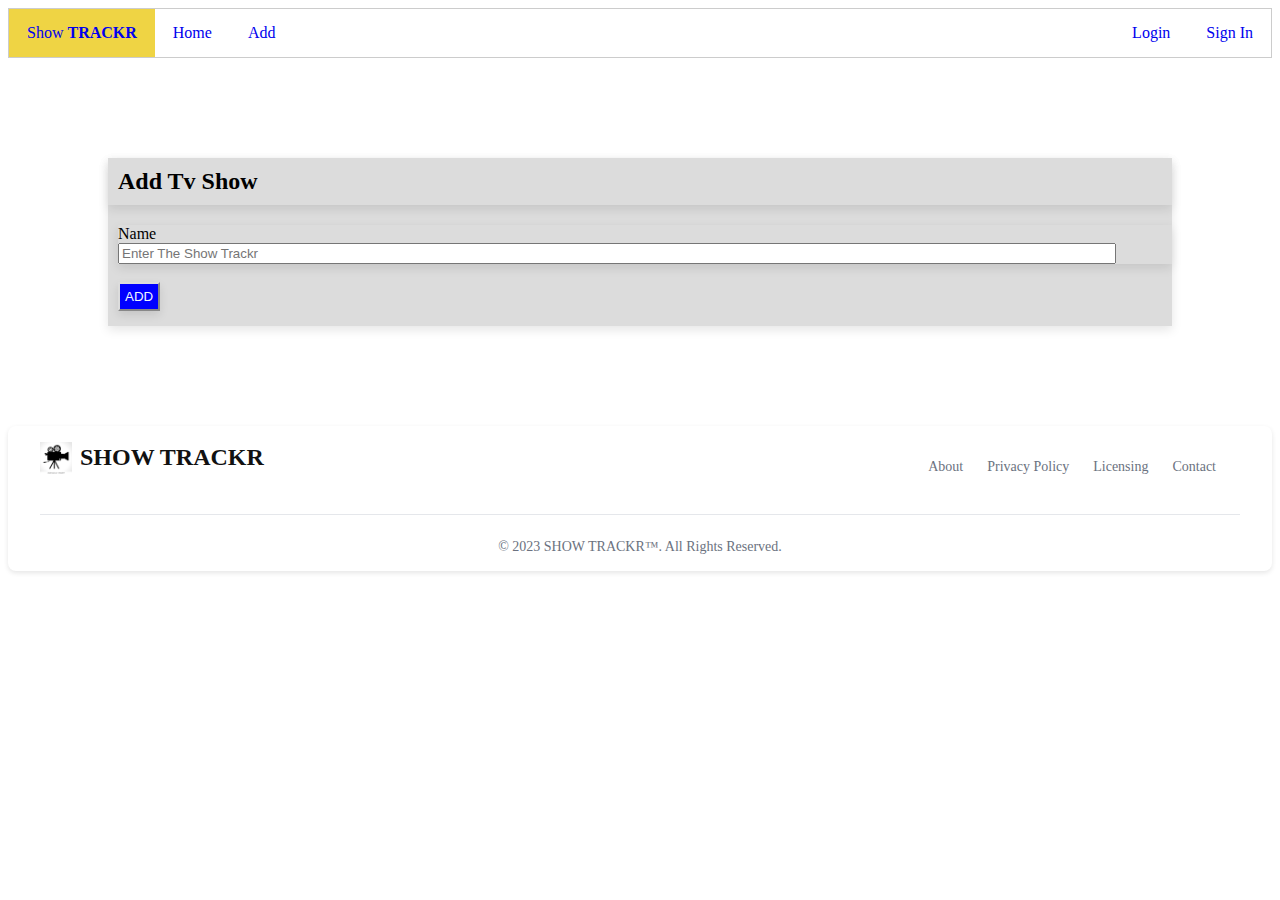
<file: codes/HTML code/add.html>
<!DOCTYPE html>
<html lang="en">

<head>
    <meta charset="UTF-8">
    <meta name="viewport" content="width=device-width, initial-scale=1.0">
    <title>Add</title>
    <link rel="stylesheet" href="../CSS code/style.css">
    <a href="./movielist.html"></a>
    <style>
        
        section {
            margin: 100px;
        }

        section div div {
            margin-left: 10px
        }

        section div div {
            box-shadow: 0 4px 10px rgba(0, 0, 0, 0.1);
        }

        .new {
            box-shadow: 0 4px 10px rgba(0, 0, 0, 0.1);
            border: 30px;
            background-color: gainsboro;
        }

        .add {
            padding: 10px;
            box-shadow: 0 4px 10px rgba(0, 0, 0, 0.1);

        }

        .button {
            color: aliceblue;
            border-color: gainsboro;
            box-shadow: 0 4px 10px rgba(0, 0, 0, 0.1);
            margin-left: 10px;
            margin-bottom: 15px;
            padding: 5px;
            background-color: blue;
        }
    </style>

</head>

<body>
    <nav>
        <a href="../../index.html" style="background-color: #efd444;">Show <strong>TRACKR</strong></a>
        <a href="../../index.html">Home</a>
        <a href="./add.html">Add</a>
        <a class="loginnav" href="./login.html">Login</a>
        <a href="./sign.html">Sign In</a>
    </nav>
    
    <section>
        <div class="new movies">
            <h2 class="add">Add Tv Show</h2>
            <div>
                <label for="text">Name</label><br>
                <input id="movieList" type="text" placeholder="Enter The Show Trackr" style="width: 990px;">

            </div>
            <br><button class="button" onclick="addMovie()">ADD</button>
        </div>
        <!-- <div>
            <button onclick="showMovie()">show</button>
            <div id="showmovie" class="showmovie"></div>
        </div> -->
    </section>




    























    <footer>
        <div class="footer-deta">
            <div class="footer-top">
                <a href="../../index.html" class="footer-logo">
                    <img src="../../img/logo/old-technology-device-cinema-video-260nw-371026679.webp"
                        alt="SHOW TRACKR Logo">
                    <span>SHOW TRACKR</span>
                </a>
                <ul class="footer-links">
                    <li><a href="#">About</a></li>
                    <li><a href="#">Privacy Policy</a></li>
                    <li><a href="#">Licensing</a></li>
                    <li><a href="#">Contact</a></li>
                </ul>
            </div>
            <hr>
            <div class="footer-bottom">
                © 2023 <a href="../../index.html">SHOW TRACKR™</a>. All Rights Reserved.
            </div>
        </div>
    </footer>
    <script src="../JS code/addmovie.js"></script>
</body>

</html>
</file>
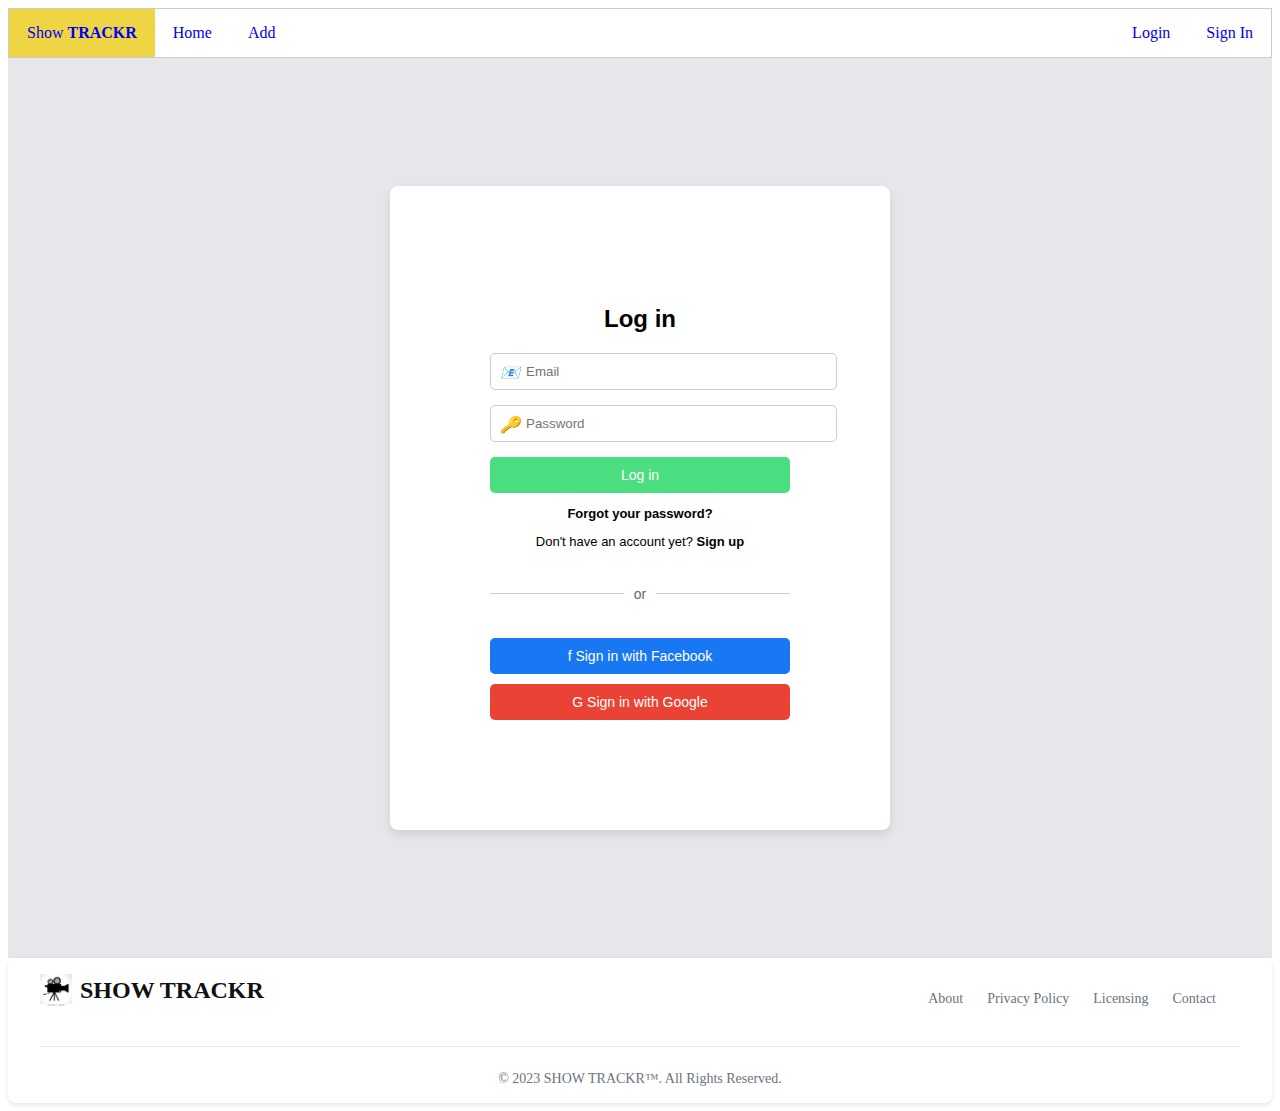
<file: codes/HTML code/login.html>
<!DOCTYPE html>
<html lang="en">

<head>
    <meta charset="UTF-8">
    <meta name="viewport" content="width=device-width, initial-scale=1.0">
    <title>Login</title>
    <link rel="stylesheet" href="../CSS code/style.css">
    <a href="./movielist.html"></a>
    <style>
        form {
            margin: 0;
            padding: 0;
            height: 100vh;
            display: flex;
            justify-content: center;
            align-items: center;
            background: #e5e7eb;
            font-family: Arial, sans-serif;
        }
    </style>

</head>

<body>
    <nav>
        <a href="../../index.html" style="background-color: #efd444;">Show <strong>TRACKR</strong></a>
        <a href="../../index.html">Home</a>
        <a href="./add.html">Add</a>
        <a class="loginnav" href="./login.html">Login</a>
        <a href="./sign.html">Sign In</a>
    </nav>

    <form>
        <div class="login-box">
            <h2>Log in</h2>
            <div class="input-box">
                <i>📧</i>
                <input id="email" type="email" placeholder="Email" required>
            </div>
            <div class="input-box">
                <i>🔑</i>
                <input id="password" type="password" placeholder="Password" required>
            </div>
            <button class="btn btn-login" onclick="login()">Log in</button>
            <div class="links">
                <p><strong>Forgot your password?</strong></p>
                <p>Don't have an account yet? <a href="./sign.html"><strong style="color: black;">Sign up</strong></a></p>
                <div style="display: flex;align-items: center;text-align: center;margin: 20px 0;">
                    <hr style="flex: 1;border: none;border-top: 1px solid #ccc;" />
                    <span style="padding: 0 10px;color: #666;font-size: 14px;">or</span>
                    <hr style="flex: 1;border: none;border-top: 1px solid #ccc;" />
                </div>
            </div>
            <button class="btn btn-facebook">f Sign in with Facebook</button>
            <button class="btn btn-google">G Sign in with Google</button>
        </div>
    </form>


















    <footer>
        <div class="footer-deta">
            <div class="footer-top">
                <a href="../../index.html" class="footer-logo">
                    <img src="../../img/logo/old-technology-device-cinema-video-260nw-371026679.webp"
                        alt="SHOW TRACKR Logo">
                    <span>SHOW TRACKR</span>
                </a>
                <ul class="footer-links">
                    <li><a href="#">About</a></li>
                    <li><a href="#">Privacy Policy</a></li>
                    <li><a href="#">Licensing</a></li>
                    <li><a href="#">Contact</a></li>
                </ul>
            </div>
            <hr>
            <div class="footer-bottom">
                © 2023 <a href="../../index.html">SHOW TRACKR™</a>. All Rights Reserved.
            </div>
        </div>
    </footer>

    <script src="../JS code/loginsignin.js">















    </script>
</body>

</html>
</file>
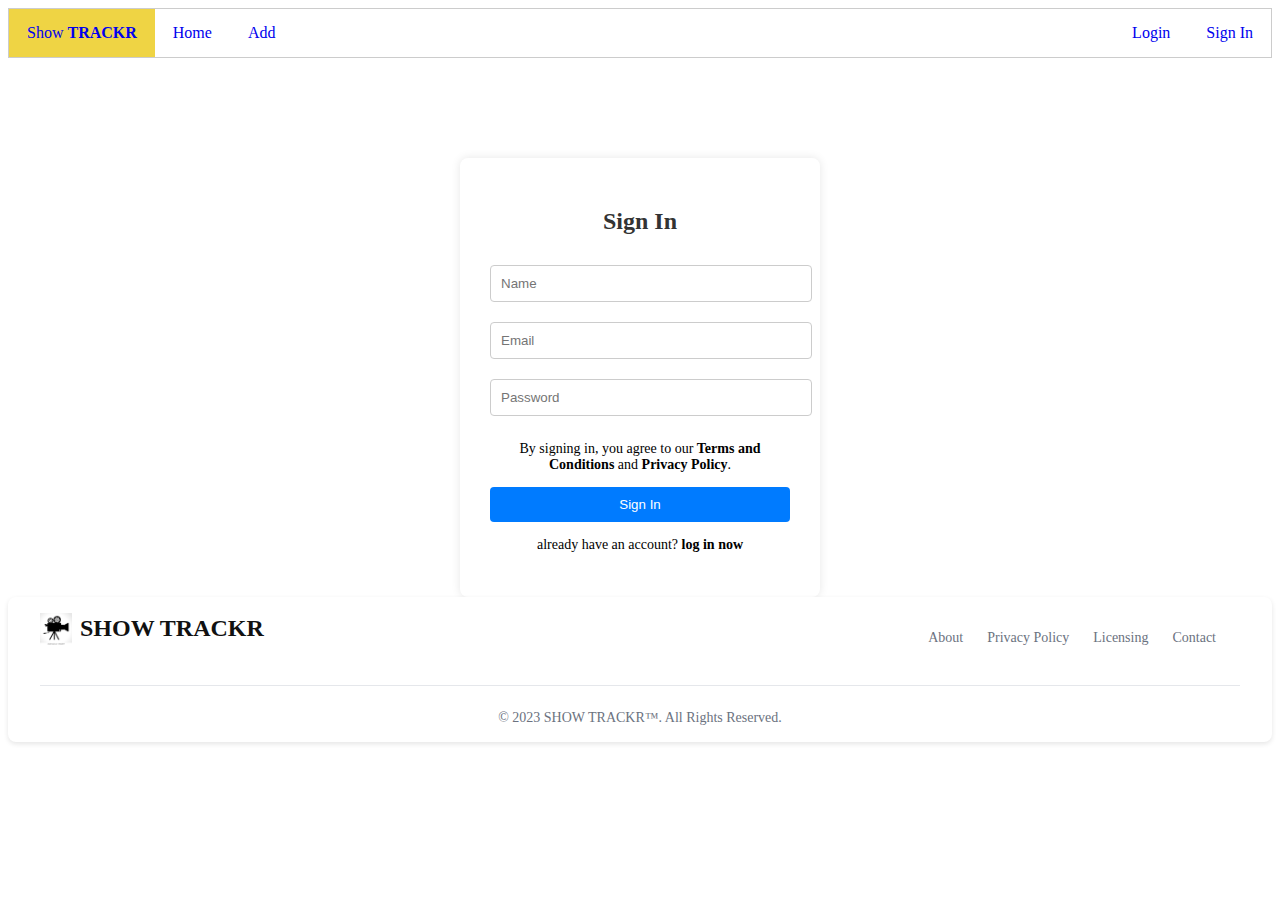
<file: codes/HTML code/sign.html>
<!DOCTYPE html>
<html lang="en">

<head>
  <meta charset="UTF-8">
  <meta name="viewport" content="width=device-width, initial-scale=1.0">
  <title>Sign In</title>
  <link rel="stylesheet" href="../CSS code/style.css">
  <a href="./movielist.html"></a>
  <style>
    .sign1 {
      margin-top: 100px
    }

    .form {

      background-color: white;
      padding: 30px;
      border-radius: 8px;
      box-shadow: 0 0 10px rgba(0, 0, 0, 0.1);
      width: 300px;
      text-align: center;
      margin: auto;

    }

    h2 {
      margin-bottom: 20px;
      color: #333;
    }

    input {
      width: 100%;
      padding: 10px;
      margin: 10px 0;
      border: 1px solid #ccc;
      border-radius: 4px;
    }

    button {
      width: 100%;
      padding: 10px;
      background-color: #007bff;
      color: white;
      border: none;
      border-radius: 4px;
      cursor: pointer;
    }

    button:hover {
      background-color: #0056b3;
    }

    p {
      margin-top: 15px;
      font-size: 14px;
    }
  </style>


</head>

<body>
  <nav>
    <a href="./index.html" style="background-color: #efd444;">Show <strong>TRACKR</strong></a>
    <a href="../../index.html">Home</a>
    <a href="./add.html">Add</a>
    <a class="loginnav" href="./login.html">Login</a>
    <a href="./sign.html">Sign In</a>
  </nav>

  <div class="sign1">
    <div class="form">
      <h2>Sign In</h2>
      <form>
        <input id="userName" type="text" placeholder="Name" required>
        <input id="userEmail" type="email" placeholder="Email" required>
        <input id="userPassword" type="password" placeholder="Password" required>
        <p>By signing in, you agree to our <strong>Terms and Conditions</strong> and <strong>Privacy Policy</strong>.</p>
        <button onclick="signIn()" type="submit">Sign In</button>
      </form>
      <p>already have an account? <a href="./login.html"><strong style="color: black;">log in now</strong></a></p>
    </div>
  </div>













  <footer>
    <div class="footer-deta">
      <div class="footer-top">
        <a href="../../index.html" class="footer-logo">
          <img src="../../img/logo/old-technology-device-cinema-video-260nw-371026679.webp" alt="SHOW TRACKR Logo">
          <span>SHOW TRACKR</span>
        </a>
        <ul class="footer-links">
          <li><a href="#">About</a></li>
          <li><a href="#">Privacy Policy</a></li>
          <li><a href="#">Licensing</a></li>
          <li><a href="#">Contact</a></li>
        </ul>
      </div>
      <hr>
      <div class="footer-bottom">
        © 2023 <a href="../../index.html">SHOW TRACKR™</a>. All Rights Reserved.
      </div>
    </div>
  </footer>
  <!-- js code -->
  <script src="../JS code/loginsignin.js">
    














  </script>
</body>

</html>
</file>
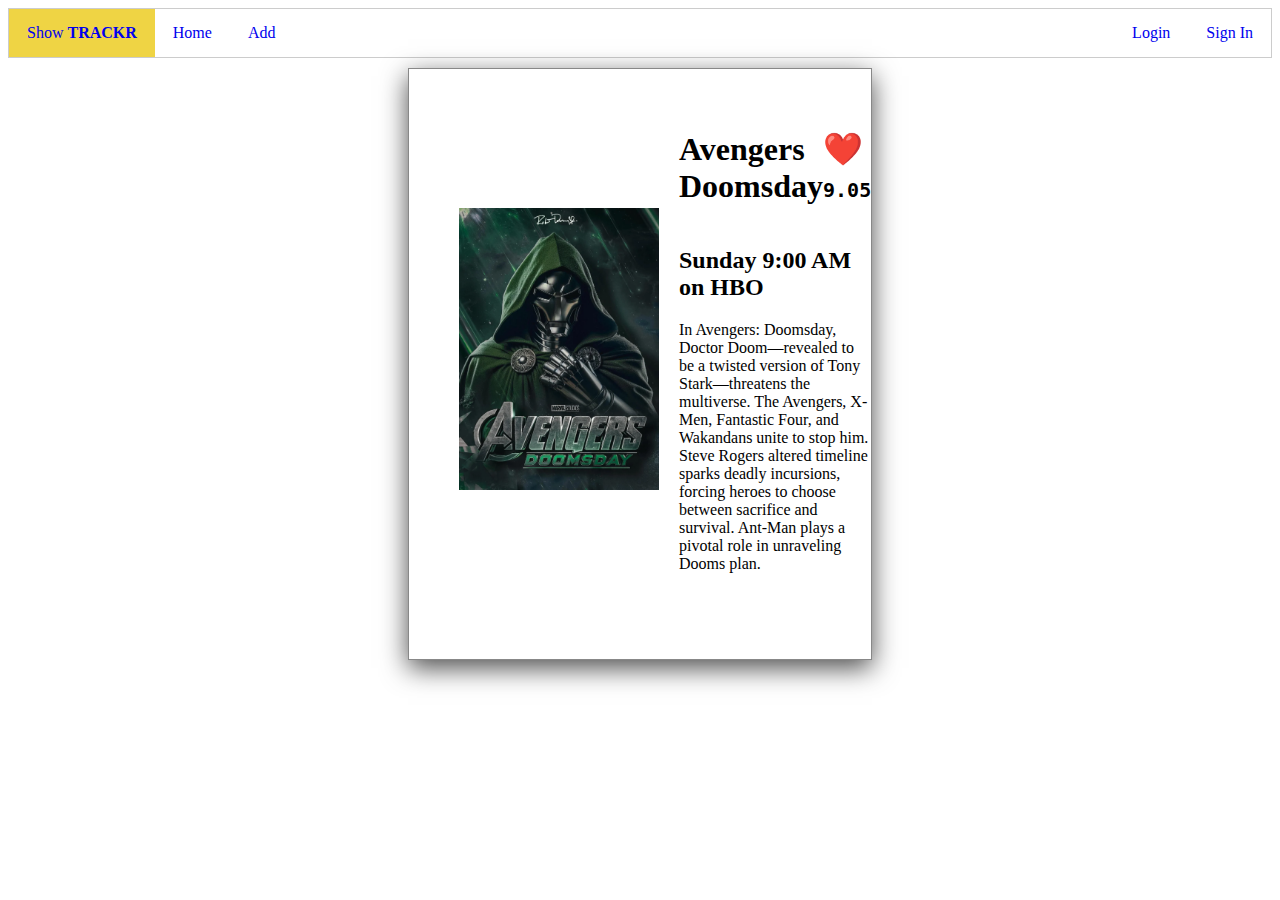
<file: codes/HTML code/movielist/movielist .html>
<!DOCTYPE html>
<html lang="en">

<head>
    <meta charset="UTF-8">
    <meta name="viewport" content="width=device-width, initial-scale=1.0">
    <title>ShowTRACKR</title>
    <link rel="stylesheet" href="../../CSS code/style.css">
    <style>
        .card-image{
            width: 200px;
        }
    </style>







</head>

<body>
<nav>
    <a href="../../../index.html" style="background-color: #efd444;">Show <strong>TRACKR</strong></a>
<a href="../../../index.html">Home</a>
<a href="./add.html">Add</a>
<a class="loginnav" href="./login.html">Login</a>
<a href="./sign.html">Sign In</a>
</nav>


    
    <div id="info1" class="moviedeta1">

        <img src="../../../img/movies  img/avengers-doomsday-will-be-civil-war-2-0-v0-byr3dhlopfie1.webp"
            alt="Avengers Doomsday" class="card-image">
        <div class="moviedeta2" >
            <div class="moviedeta3">
                <h1>Avengers Doomsday</h1>
                <h1 style="margin-left: auto;">❤️<samp style="font-size: 20px;"> 9.05 </samp> </h1>
            </div>
            <h2>Sunday 9:00 AM on HBO</h2>
            <p>In Avengers: Doomsday, Doctor Doom—revealed to be a twisted version of Tony Stark—threatens the
                multiverse. The Avengers, X-Men, Fantastic Four, and Wakandans unite to stop him. Steve Rogers
                altered timeline sparks deadly incursions, forcing heroes to choose between sacrifice and survival.
                Ant-Man plays a pivotal role in unraveling Dooms plan.</p>
        </div>


    </div>
    <div id="movie-container"></div>

    



    <script src="./movielist.js"></script>
</body>

</html>
</file>
<file: codes/CSS code/style.css>
.header {
    background: #222;
    color: #fff;
    padding: 20px;
    text-align: center;
    font-size: 24px;
    
}
/* All navbar */
nav {
    background: white;
    border: 1px #ccc solid;
    display: flex;
    
    
}

nav a {
    
    font-size: 16px;
    padding: 15px 18px;
    border-color: #888;

}

.loginnav {
    margin-left: auto;
}

a {
    text-decoration: none;
  }
  
  a:hover {
    text-decoration: underline;
  }
/* navbar end */


/* A to Z  letter*/
div .letter1{
    display: flex;
    text-align: center;
    margin: auto;
}
.letter{
    
    font-size: 20px;
    margin: 28px;
    
}

/* A to Z letter end */




/* footer */
footer {
    margin-bottom: auto;
    background-color: #ffffff;
    border-radius: 8px;
    box-shadow: 0 2px 5px rgba(0,0,0,0.1);

  }
  
  .footer-deta {
    max-width: 1200px;
    margin: auto;
    padding: 16px;
  }
  
  .footer-top {
    display: flex;
    flex-wrap: wrap;
    justify-content: space-between;
    align-items: center;
  }
  
  .footer-logo {
    display: flex;
    align-items: center;
    text-decoration: none;
    margin-bottom: 16px;
  }
  
  .footer-logo img {
    height: 32px;
    margin-right: 8px;
  }
  
  .footer-logo span {
    font-size: 24px;
    font-weight: 600;
    color: #111;
  }
  
  .footer-links {
    list-style: none;
    padding: 0;
    display: flex;
    flex-wrap: wrap;
    margin: 0;
  }
  
  .footer-links li {
    margin-right: 24px;
  }
  
  .footer-links li a {
    text-decoration: none;
    color: #6b7280;
    font-size: 14px;
  }
  
  .footer-links li a:hover {
    text-decoration: underline;
  }
  
  hr {
    border: none;
    border-top: 1px solid #e5e7eb;
    margin: 24px 0;
  }
  
  .footer-bottom {
    text-align: center;
    font-size: 14px;
    color: #6b7280;
  }
  
  .footer-bottom a {
    text-decoration: none;
    color: #6b7280;
  }
  
  .footer-bottom a:hover {
    text-decoration: underline;
  }
  /* footer end */

/* login page */
.login-box {
    background: #fff;
    padding: 100px;
    border-radius: 8px;
    width: 300px;
    box-shadow: 0 4px 10px rgba(0, 0, 0, 0.1);
    text-align: center;
}

.login-box h2 {
    margin-bottom: 20px;
}

.input-box {
    position: relative;
    margin-bottom: 15px;
}

.input-box input {
    width: 100%;
    padding: 10px 10px 10px 35px;
    border: 1px solid #ccc;
    border-radius: 5px;
}

.input-box i {
    position: absolute;
    left: 10px;
    top: 50%;
    transform: translateY(-50%);
    color: #888;
}

.btn {
    display: block;
    width: 100%;
    padding: 10px;
    border: none;
    border-radius: 5px;
    margin-bottom: 10px;
    font-size: 14px;
    cursor: pointer;
}

.btn-login {
    background: #4ade80;
    color: #fff;
}

.btn-facebook {
    background: #1877f2;
    color: #fff;
}

.btn-google {
    background: #ea4335;
    color: #fff;
}

.links {
    font-size: 13px;
    margin: 10px 0;
}

.links a {
    color: #2563eb;
    text-decoration: none;
}

.links a:hover {
    text-decoration: underline;
}


/* login page end */

/* index.html */
/* movie list */

.movielist{
    display: flex;
    flex-wrap: wrap;
    justify-content: center;
    justify-content: space-evenly;
}

.card-deta {
    margin: 25px;
    /* perspective: 1000px; optional for hover effect */
    
}

.card {
    display: block;
    width: 250px;
    border-radius: 10px;
    overflow: hidden;
    text-decoration: none;
    color: white;
    box-shadow: 0 4px 15px rgba(0,0,0,0.5);
    transition: transform 0.3s, box-shadow 0.3s;
}

.card:hover {
    transform: scale(1.05);
    box-shadow: 0 8px 25px rgba(0,0,0,0.7);
}

.card-image {
    width: 100%;
    display: block;
}

.card-content {
    padding: 15px;
    text-align: center;
    background-color: #1c1c1c;
}

.card-title {
    font-size: 1.2rem;
    margin: 0 0 5px 0;
}

.card-episodes {
    font-size: 0.9rem;
    color: #b3b3b3;
    margin: 0;
}
/* movie list end */
/* movielist.html */
/* movie list */
.moviedeta1{
    margin: 10px 400px 30px 400px;
    padding: 50px;
    padding-top: 20px;
    border: #888 solid 1px;
    display: flex;
    align-items: center;
    box-shadow: 0 8px 25px rgba(0,0,0,0.7);
}
.moviedeta2{
    margin: 20px;
}
.moviedeta3{
    
    display: flex;
    align-items: center;
}



/* movie list end */
</file>
